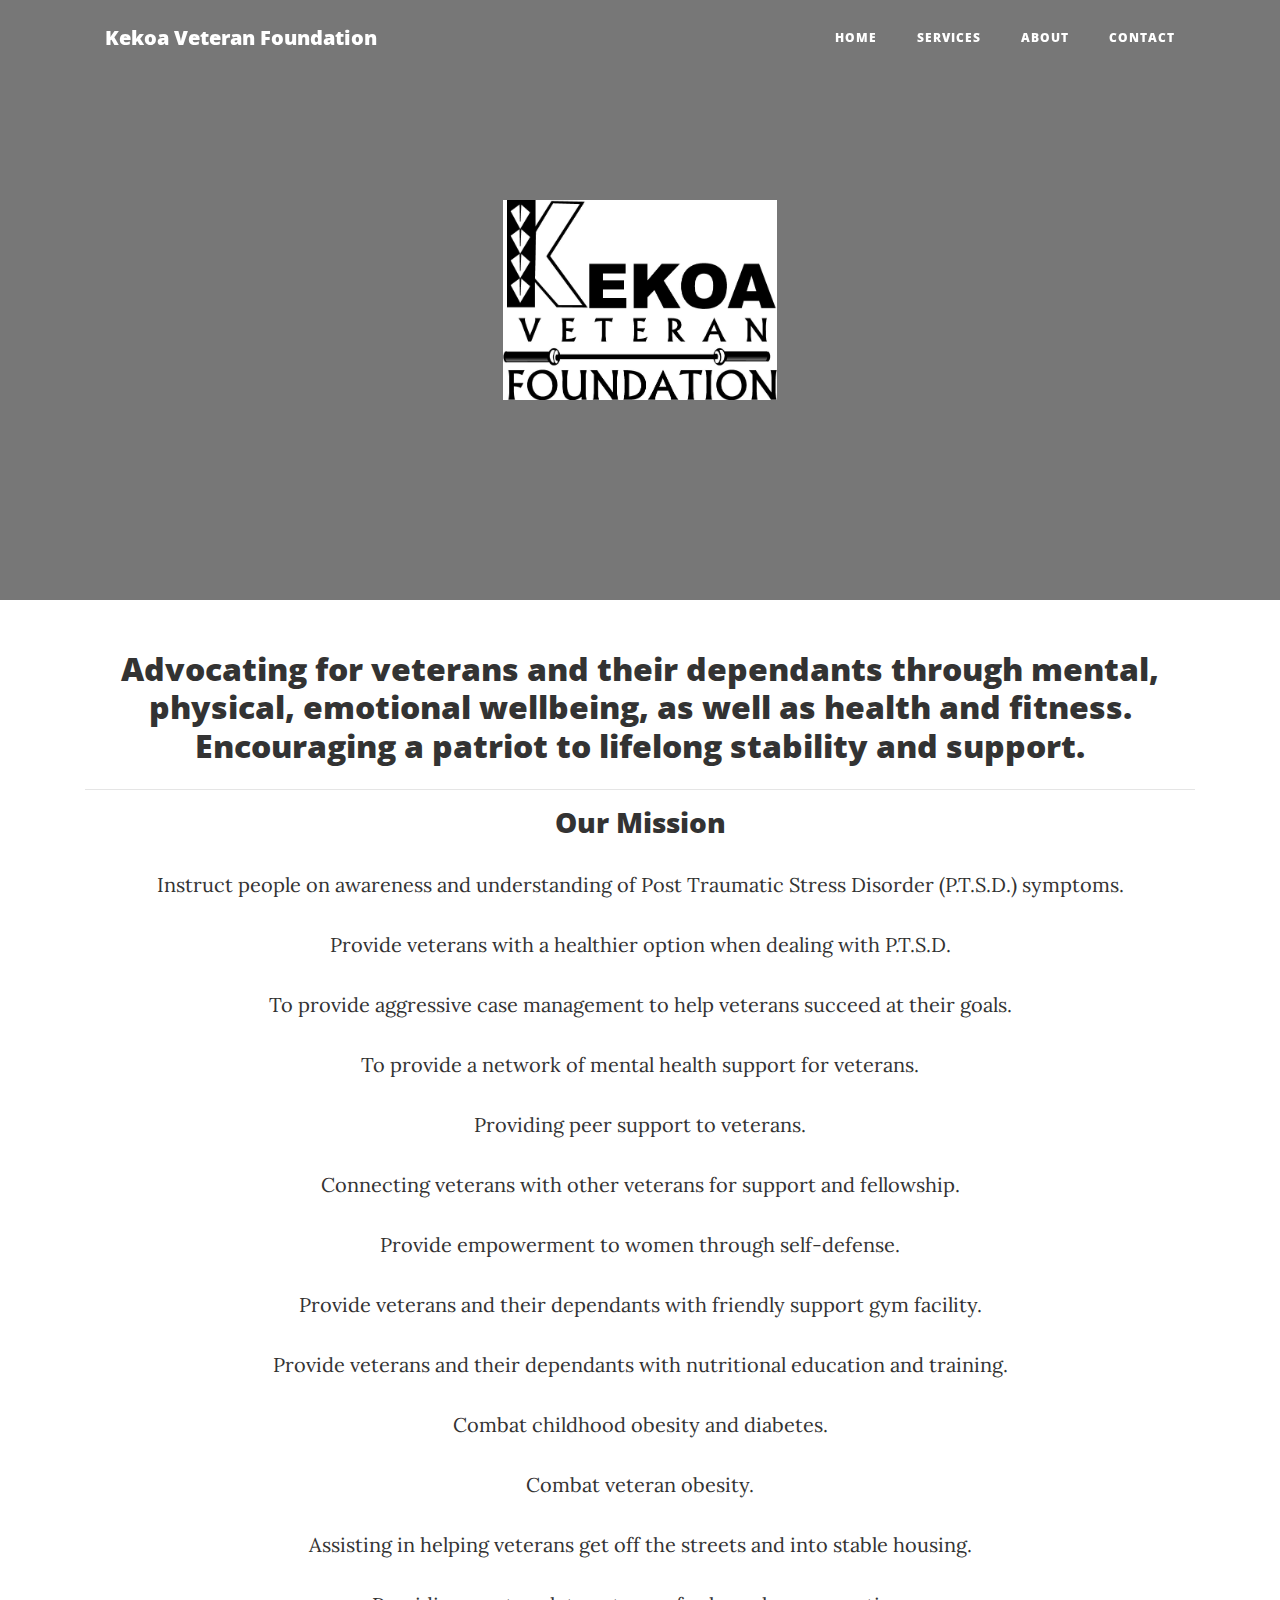
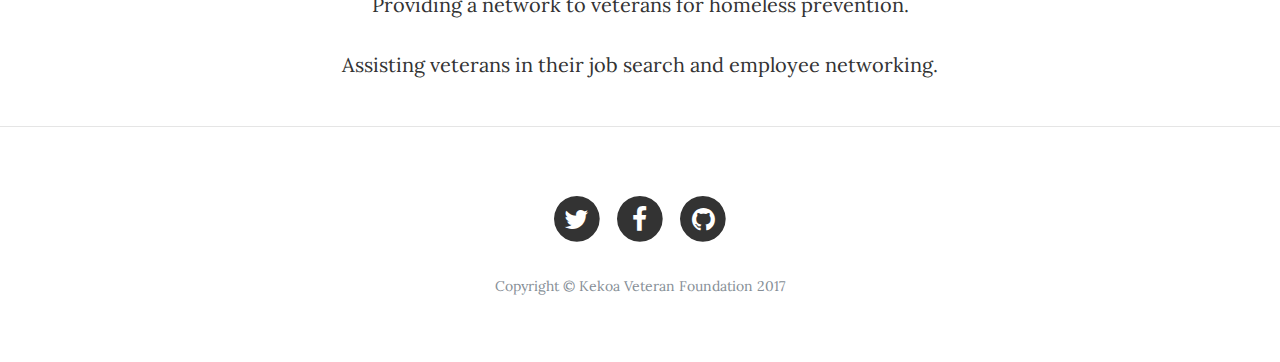
<file: index.html>
<!DOCTYPE html>
<html lang="en">

<head>

  <meta charset="utf-8">
  <meta name="viewport" content="width=device-width, initial-scale=1, shrink-to-fit=no">
  <meta name="description" content="">
  <meta name="author" content="">

  <title>Kekoa Veteran Foundation</title>

  <!-- Bootstrap core CSS -->
  <link href="vendor/bootstrap/css/bootstrap.min.css" rel="stylesheet">

  <!-- Custom fonts for this template -->
  <link href="vendor/font-awesome/css/font-awesome.min.css" rel="stylesheet" type="text/css">
  <link href='https://fonts.googleapis.com/css?family=Lora:400,700,400italic,700italic' rel='stylesheet' type='text/css'>
  <link href='https://fonts.googleapis.com/css?family=Open+Sans:300italic,400italic,600italic,700italic,800italic,400,300,600,700,800'
    rel='stylesheet' type='text/css'>

  <!-- Custom styles for this template -->
  <link href="css/clean-blog.min.css" rel="stylesheet">

</head>

<body>

  <!-- Navigation -->
  <nav class="navbar navbar-expand-lg navbar-light fixed-top" id="mainNav">
    <div class="container">
      <a class="navbar-brand" href="index.html">Kekoa Veteran Foundation</a>
      <button class="navbar-toggler navbar-toggler-right" type="button" data-toggle="collapse" data-target="#navbarResponsive"
        aria-controls="navbarResponsive" aria-expanded="false" aria-label="Toggle navigation">
          Menu
          <i class="fa fa-bars"></i>
        </button>
      <div class="collapse navbar-collapse" id="navbarResponsive">
        <ul class="navbar-nav ml-auto">
          <li class="nav-item">
            <a class="nav-link" href="index.html">Home</a>
          </li>
          <li class="nav-item">
            <a class="nav-link" href="post.html">Services</a>
          </li>
          <li class="nav-item">
            <a class="nav-link" href="about.html">About</a>
          </li>
          <li class="nav-item">
            <a class="nav-link" href="contact.html">Contact</a>
          </li>
        </ul>
      </div>
    </div>
  </nav>

  <!-- Page Header -->
  <header class="masthead" style="background-image: url('https://arc-anglerfish-arc2-prod-mco.s3.amazonaws.com/public/WND5HZRPPFCMNPONNZHKIILB3Y.jpg')">
    <div class="container">
      <div class="row">
        <div class="col-lg-8 col-md-10 mx-auto">
          <div class="site-heading">
            <img src="img/kekoa logo.jpg" height="200px">
            <!-- <h1 style="background-color:rgba(0,0,0,0.5)">KEKOA</h1>
            <span style="background-color:rgba(0,0,0,0.5)" class="subheading">Logo Here</span> -->
          </div>
        </div>
      </div>
    </div>
  </header>

  <!-- Main Content -->
  <div class="container">
    <div class="row">
        <div class="post-preview">
          <h2 class="text-center">
            Advocating for veterans and their dependants through mental, physical, emotional wellbeing, as well as health and fitness.
            Encouraging a patriot to lifelong stability and support.
          </h2>
        </div>
      </div>
      <hr>
      <div class="row">
      <div class="col-lg-12">
        <div class="post-preview text-center">
          <h3>Our Mission</h3>
          <p>Instruct people on awareness and understanding of Post Traumatic Stress Disorder (P.T.S.D.) symptoms.</p>
          <p>Provide veterans with a healthier option when dealing with P.T.S.D.</p>
          <p>To provide aggressive case management to help veterans succeed at their goals.</p>
          <p>To provide a network of mental health support for veterans.</p>
          <p>Providing peer support to veterans.</p>
          <p>Connecting veterans with other veterans for support and fellowship.</p>
          <p>Provide empowerment to women through self-defense.</p>
          <p>Provide veterans and their dependants with friendly support gym facility.</p>
          <p>Provide veterans and their dependants with nutritional education and training.</p>
          <p>Combat childhood obesity and diabetes.</p>
          <p>Combat veteran obesity.</p>
          <p>Assisting in helping veterans get off the streets and into stable housing.</p>
          <p>Providing a network to veterans for homeless prevention.</p>
          <p>Assisting veterans in their job search and employee networking.</p>
        </div>
      </div>
    </div>
  </div>

  <hr>

  <!-- Footer -->
  <footer>
    <div class="container">
      <div class="row">
        <div class="col-lg-8 col-md-10 mx-auto">
          <ul class="list-inline text-center">
            <li class="list-inline-item">
              <a href="#">
                  <span class="fa-stack fa-lg">
                    <i class="fa fa-circle fa-stack-2x"></i>
                    <i class="fa fa-twitter fa-stack-1x fa-inverse"></i>
                  </span>
                </a>
            </li>
            <li class="list-inline-item">
              <a href="#">
                  <span class="fa-stack fa-lg">
                    <i class="fa fa-circle fa-stack-2x"></i>
                    <i class="fa fa-facebook fa-stack-1x fa-inverse"></i>
                  </span>
                </a>
            </li>
            <li class="list-inline-item">
              <a href="#">
                  <span class="fa-stack fa-lg">
                    <i class="fa fa-circle fa-stack-2x"></i>
                    <i class="fa fa-github fa-stack-1x fa-inverse"></i>
                  </span>
                </a>
            </li>
          </ul>
          <p class="copyright text-muted">Copyright &copy; Kekoa Veteran Foundation 2017</p>
        </div>
      </div>
    </div>
  </footer>

  <!-- Bootstrap core JavaScript -->
  <script src="vendor/jquery/jquery.min.js"></script>
  <script src="vendor/bootstrap/js/bootstrap.bundle.min.js"></script>

  <!-- Custom scripts for this template -->
  <script src="js/clean-blog.min.js"></script>

</body>

</html>
</file>
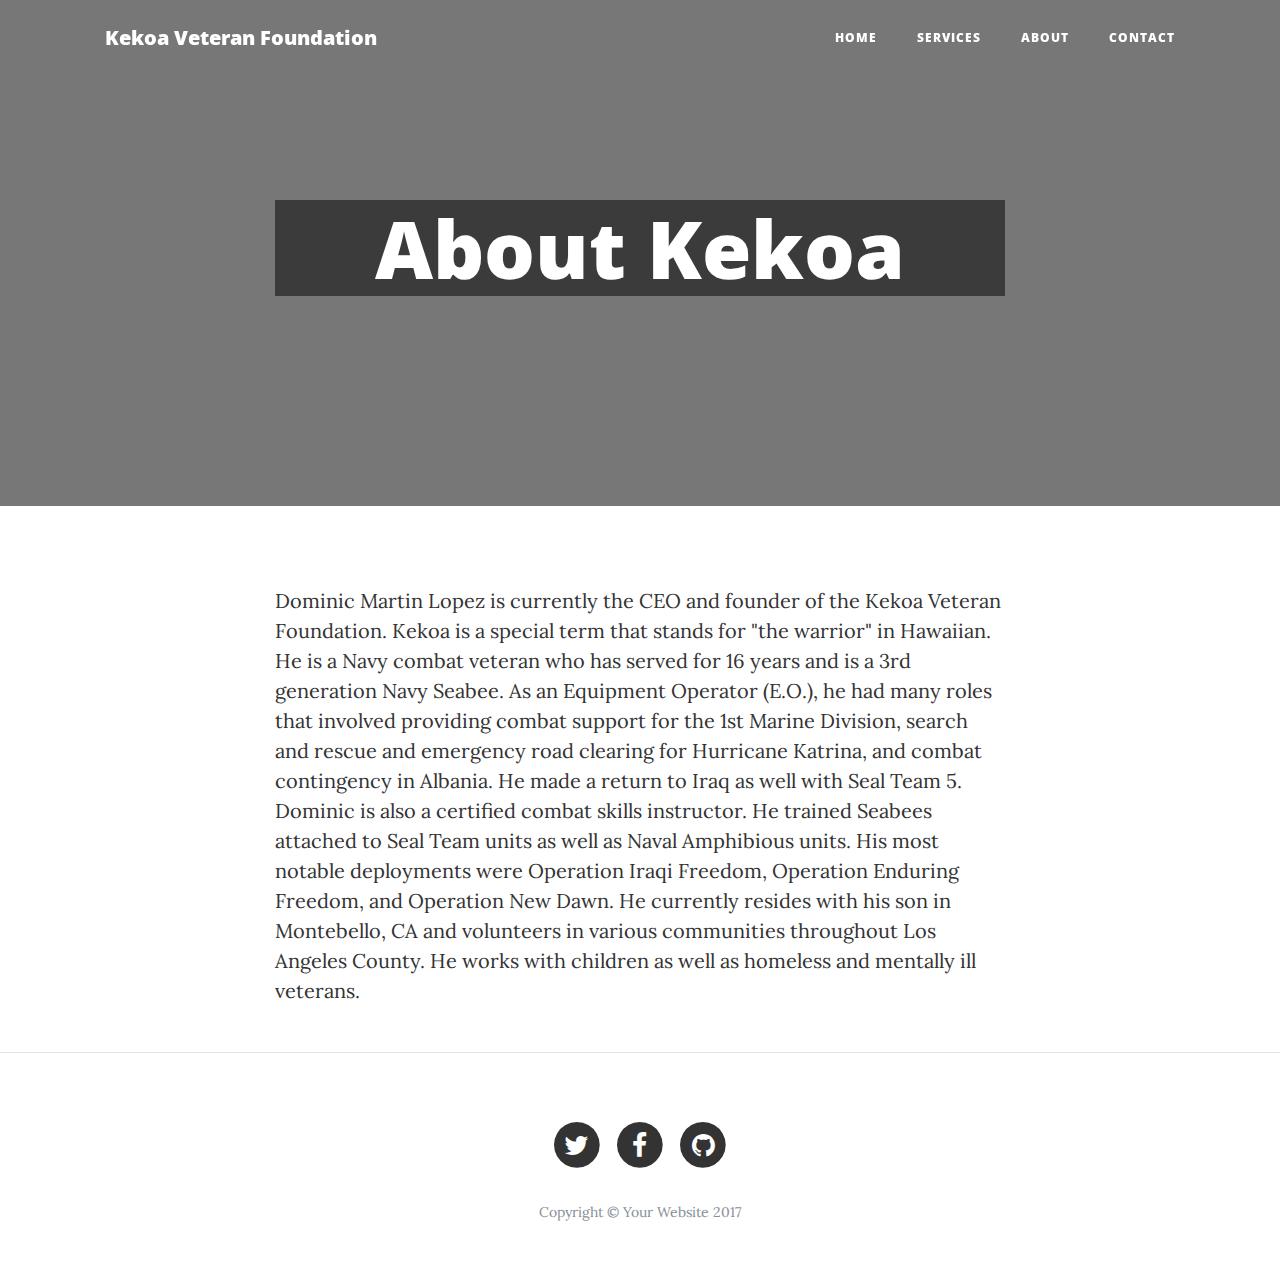
<file: about.html>
<!DOCTYPE html>
<html lang="en">

<head>

  <meta charset="utf-8">
  <meta name="viewport" content="width=device-width, initial-scale=1, shrink-to-fit=no">
  <meta name="description" content="">
  <meta name="author" content="">

  <title>About | Kekoa Foundation</title>

  <!-- Bootstrap core CSS -->
  <link href="vendor/bootstrap/css/bootstrap.min.css" rel="stylesheet">

  <!-- Custom fonts for this template -->
  <link href="vendor/font-awesome/css/font-awesome.min.css" rel="stylesheet" type="text/css">
  <link href='https://fonts.googleapis.com/css?family=Lora:400,700,400italic,700italic' rel='stylesheet' type='text/css'>
  <link href='https://fonts.googleapis.com/css?family=Open+Sans:300italic,400italic,600italic,700italic,800italic,400,300,600,700,800'
    rel='stylesheet' type='text/css'>

  <!-- Custom styles for this template -->
  <link href="css/clean-blog.min.css" rel="stylesheet">

</head>

<body>

  <!-- Navigation -->
  <nav class="navbar navbar-expand-lg navbar-light fixed-top" id="mainNav">
    <div class="container">
      <a class="navbar-brand" href="index.html">Kekoa Veteran Foundation</a>
      <button class="navbar-toggler navbar-toggler-right" type="button" data-toggle="collapse" data-target="#navbarResponsive"
        aria-controls="navbarResponsive" aria-expanded="false" aria-label="Toggle navigation">
          Menu
          <i class="fa fa-bars"></i>
        </button>
      <div class="collapse navbar-collapse" id="navbarResponsive">
        <ul class="navbar-nav ml-auto">
          <li class="nav-item">
            <a class="nav-link" href="index.html">Home</a>
          </li>
          <li class="nav-item">
              <a class="nav-link" href="post.html">Services</a>
            </li>
          <li class="nav-item">
            <a class="nav-link" href="about.html">About</a>
          </li>
          <li class="nav-item">
            <a class="nav-link" href="contact.html">Contact</a>
          </li>
        </ul>
      </div>
    </div>
  </nav>

  <!-- Page Header -->
  <header class="masthead" style="background-image: url('https://www.nationaljournal.com/media/media/2014/05/16/50318029-Cover.JPG')">
    <div class="container">
      <div class="row">
        <div class="col-lg-8 col-md-10 mx-auto">
          <div class="page-heading">
            <h1 style="background-color:rgba(0,0,0,0.5)">About Kekoa</h1>
            <span class="subheading"></span>
          </div>
        </div>
      </div>
    </div>
  </header>

  <!-- Main Content -->
  <div class="container">
    <div class="row">
      <div class="col-lg-8 col-md-10 mx-auto">
        <p>Dominic Martin Lopez is currently the CEO and founder of the Kekoa Veteran Foundation. Kekoa is a special term that
          stands for "the warrior" in Hawaiian. He is a Navy combat veteran who has served for 16 years and is a 3rd generation
          Navy Seabee. As an Equipment Operator (E.O.), he had many roles that involved providing combat support for the
          1st Marine Division, search and rescue and emergency road clearing for Hurricane Katrina, and combat contingency
          in Albania. He made a return to Iraq as well with Seal Team 5. Dominic is also a certified combat skills instructor.
          He trained Seabees attached to Seal Team units as well as Naval Amphibious units. His most notable deployments
          were Operation Iraqi Freedom, Operation Enduring Freedom, and Operation New Dawn. He currently resides with his
          son in Montebello, CA and volunteers in various communities throughout Los Angeles County. He works with children
          as well as homeless and mentally ill veterans.</p>
      </div>
    </div>
  </div>

  <hr>

  <!-- Footer -->
  <footer>
    <div class="container">
      <div class="row">
        <div class="col-lg-8 col-md-10 mx-auto">
          <ul class="list-inline text-center">
            <li class="list-inline-item">
              <a href="#">
                  <span class="fa-stack fa-lg">
                    <i class="fa fa-circle fa-stack-2x"></i>
                    <i class="fa fa-twitter fa-stack-1x fa-inverse"></i>
                  </span>
                </a>
            </li>
            <li class="list-inline-item">
              <a href="#">
                  <span class="fa-stack fa-lg">
                    <i class="fa fa-circle fa-stack-2x"></i>
                    <i class="fa fa-facebook fa-stack-1x fa-inverse"></i>
                  </span>
                </a>
            </li>
            <li class="list-inline-item">
              <a href="#">
                  <span class="fa-stack fa-lg">
                    <i class="fa fa-circle fa-stack-2x"></i>
                    <i class="fa fa-github fa-stack-1x fa-inverse"></i>
                  </span>
                </a>
            </li>
          </ul>
          <p class="copyright text-muted">Copyright &copy; Your Website 2017</p>
        </div>
      </div>
    </div>
  </footer>

  <!-- Bootstrap core JavaScript -->
  <script src="vendor/jquery/jquery.min.js"></script>
  <script src="vendor/bootstrap/js/bootstrap.bundle.min.js"></script>

  <!-- Custom scripts for this template -->
  <script src="js/clean-blog.min.js"></script>

</body>

</html>
</file>
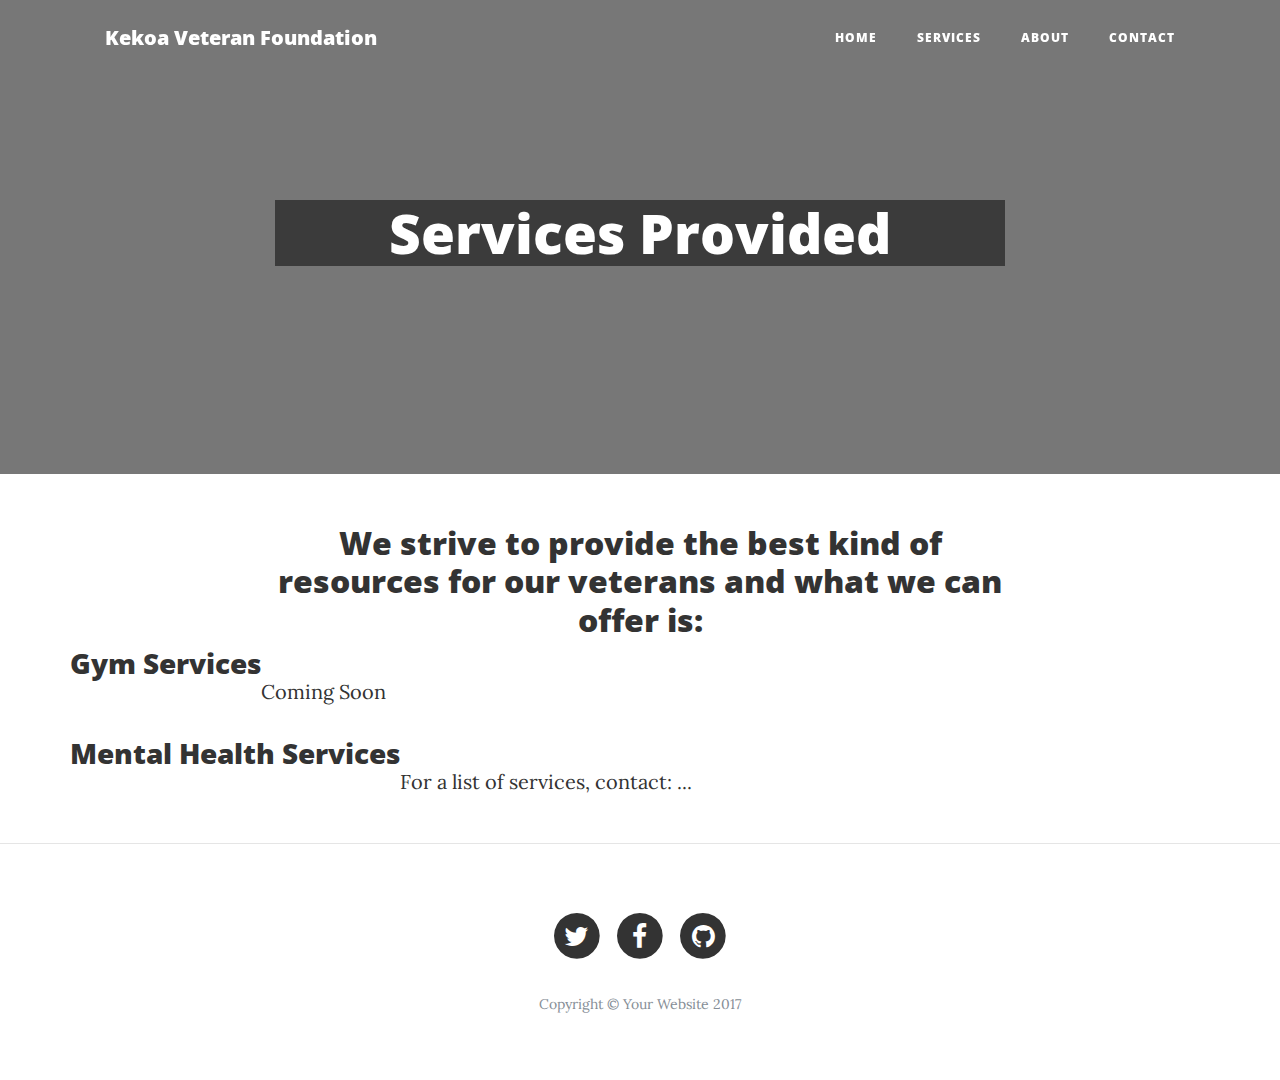
<file: post.html>
<!DOCTYPE html>
<html lang="en">

  <head>

    <meta charset="utf-8">
    <meta name="viewport" content="width=device-width, initial-scale=1, shrink-to-fit=no">
    <meta name="description" content="">
    <meta name="author" content="">

    <title>Services | Kekoa Foundation</title>

    <!-- Bootstrap core CSS -->
    <link href="vendor/bootstrap/css/bootstrap.min.css" rel="stylesheet">

    <!-- Custom fonts for this template -->
    <link href="vendor/font-awesome/css/font-awesome.min.css" rel="stylesheet" type="text/css">
    <link href='https://fonts.googleapis.com/css?family=Lora:400,700,400italic,700italic' rel='stylesheet' type='text/css'>
    <link href='https://fonts.googleapis.com/css?family=Open+Sans:300italic,400italic,600italic,700italic,800italic,400,300,600,700,800' rel='stylesheet' type='text/css'>

    <!-- Custom styles for this template -->
    <link href="css/clean-blog.min.css" rel="stylesheet">

  </head>

  <body>

    <!-- Navigation -->
    <nav class="navbar navbar-expand-lg navbar-light fixed-top" id="mainNav">
      <div class="container">
        <a class="navbar-brand" href="index.html">Kekoa Veteran Foundation</a>
        <button class="navbar-toggler navbar-toggler-right" type="button" data-toggle="collapse" data-target="#navbarResponsive" aria-controls="navbarResponsive" aria-expanded="false" aria-label="Toggle navigation">
          Menu
          <i class="fa fa-bars"></i>
        </button>
        <div class="collapse navbar-collapse" id="navbarResponsive">
          <ul class="navbar-nav ml-auto">
            <li class="nav-item">
              <a class="nav-link" href="index.html">Home</a>
            </li>
            <li class="nav-item">
                <a class="nav-link" href="post.html">Services</a>
              </li>
            <li class="nav-item">
              <a class="nav-link" href="about.html">About</a>
            </li>
            <li class="nav-item">
              <a class="nav-link" href="contact.html">Contact</a>
            </li>
          </ul>
        </div>
      </div>
    </nav>

    <!-- Page Header -->
    <header class="masthead" style="background-image: url('http://img.thedailybeast.com/image/upload/v1492180724/cheats/2015/06/08/female-vets-suicide-rate-6x-higher/150608-soilder-suicide-cheat_gdek8n.jpg')">
      <div class="container">
        <div class="row">
          <div class="col-lg-8 col-md-10 mx-auto">
            <div class="post-heading">
              <h1 align="center" style="background-color:rgba(0,0,0,0.5)">Services Provided</h1>
            </div>
          </div>
        </div>
      </div>
    </header>

    <!-- Post Content -->
    <article>
      <div class="container">
        <div class="row">
          <div class="col-lg-8 col-md-10 mx-auto">
           <h2 align="center">We strive to provide the best kind of resources for our veterans and what we can offer is:</h2>
          </div>
        </div>
        <div class="row">
          <h3>Gym Services</h3>
          <p>Coming Soon</p>
        </div>
        <div class="row">
          <h3>Mental Health Services</h3>
          <p>For a list of services, contact: ...</p>
        </div>
      </div>
    </article>

    <hr>

    <!-- Footer -->
    <footer>
      <div class="container">
        <div class="row">
          <div class="col-lg-8 col-md-10 mx-auto">
            <ul class="list-inline text-center">
              <li class="list-inline-item">
                <a href="#">
                  <span class="fa-stack fa-lg">
                    <i class="fa fa-circle fa-stack-2x"></i>
                    <i class="fa fa-twitter fa-stack-1x fa-inverse"></i>
                  </span>
                </a>
              </li>
              <li class="list-inline-item">
                <a href="#">
                  <span class="fa-stack fa-lg">
                    <i class="fa fa-circle fa-stack-2x"></i>
                    <i class="fa fa-facebook fa-stack-1x fa-inverse"></i>
                  </span>
                </a>
              </li>
              <li class="list-inline-item">
                <a href="#">
                  <span class="fa-stack fa-lg">
                    <i class="fa fa-circle fa-stack-2x"></i>
                    <i class="fa fa-github fa-stack-1x fa-inverse"></i>
                  </span>
                </a>
              </li>
            </ul>
            <p class="copyright text-muted">Copyright &copy; Your Website 2017</p>
          </div>
        </div>
      </div>
    </footer>

    <!-- Bootstrap core JavaScript -->
    <script src="vendor/jquery/jquery.min.js"></script>
    <script src="vendor/bootstrap/js/bootstrap.bundle.min.js"></script>

    <!-- Custom scripts for this template -->
    <script src="js/clean-blog.min.js"></script>

  </body>

</html>
</file>
<file: css/clean-blog.min.css>
/*!
 * Start Bootstrap - Clean Blog v4.0.0-beta.2 (https://startbootstrap.com/template-overviews/clean-blog)
 * Copyright 2013-2017 Start Bootstrap
 * Licensed under MIT (https://github.com/BlackrockDigital/startbootstrap-clean-blog/blob/master/LICENSE)
 */body{font-size:20px;color:#333;font-family:Lora,'Times New Roman',serif}p{line-height:1.5;margin:30px 0}p a{text-decoration:underline}h1,h2,h3,h4,h5,h6{font-weight:800;font-family:'Open Sans','Helvetica Neue',Helvetica,Arial,sans-serif}a{color:#333;-webkit-transition:all .2s;-moz-transition:all .2s;transition:all .2s}a:focus,a:hover{color:#0085a1}a img:focus,a img:hover{cursor:zoom-in}blockquote{font-style:italic;color:#777}.section-heading{font-size:36px;font-weight:700;margin-top:60px}.caption{font-size:14px;font-style:italic;display:block;margin:0;padding:10px;text-align:center;border-bottom-right-radius:5px;border-bottom-left-radius:5px}::-moz-selection{color:#fff;background:#0085a1;text-shadow:none}::selection{color:#fff;background:#0085a1;text-shadow:none}img::selection{color:#fff;background:0 0}img::-moz-selection{color:#fff;background:0 0}body{-webkit-tap-highlight-color:#0085a1}#mainNav{position:absolute;border-bottom:1px solid #eee;background-color:#fff;font-family:'Open Sans','Helvetica Neue',Helvetica,Arial,sans-serif}#mainNav .navbar-brand{font-weight:800;color:#777}#mainNav .navbar-toggler{font-size:12px;font-weight:800;padding:13px;text-transform:uppercase;color:#777}#mainNav .navbar-nav>li.nav-item>a{font-size:12px;font-weight:800;letter-spacing:1px;text-transform:uppercase}@media only screen and (min-width:992px){#mainNav{border-bottom:1px solid transparent;background:0 0}#mainNav .navbar-brand{padding:15px 20px;color:#fff}#mainNav .navbar-brand:focus,#mainNav .navbar-brand:hover{color:rgba(255,255,255,.8)}#mainNav .navbar-nav>li.nav-item>a{padding:15px 20px;color:#fff}#mainNav .navbar-nav>li.nav-item>a:focus,#mainNav .navbar-nav>li.nav-item>a:hover{color:rgba(255,255,255,.8)}}@media only screen and (min-width:1170px){#mainNav{-webkit-transition:background-color .2s;-moz-transition:background-color .2s;transition:background-color .2s;-webkit-transform:translate3d(0,0,0);-moz-transform:translate3d(0,0,0);-ms-transform:translate3d(0,0,0);-o-transform:translate3d(0,0,0);transform:translate3d(0,0,0);-webkit-backface-visibility:hidden}#mainNav.is-fixed{position:fixed;top:-77px;-webkit-transition:-webkit-transform .2s;-moz-transition:-moz-transform .2s;transition:transform .2s;border-bottom:1px solid #fff;background-color:rgba(255,255,255,.9)}#mainNav.is-fixed .navbar-brand{color:#333}#mainNav.is-fixed .navbar-brand:focus,#mainNav.is-fixed .navbar-brand:hover{color:#0085a1}#mainNav.is-fixed .navbar-nav>li.nav-item>a{color:#333}#mainNav.is-fixed .navbar-nav>li.nav-item>a:focus,#mainNav.is-fixed .navbar-nav>li.nav-item>a:hover{color:#0085a1}#mainNav.is-visible{-webkit-transform:translate3d(0,100%,0);-moz-transform:translate3d(0,100%,0);-ms-transform:translate3d(0,100%,0);-o-transform:translate3d(0,100%,0);transform:translate3d(0,100%,0)}}header.masthead{margin-bottom:50px;background:no-repeat center center;background-color:#777;background-attachment:scroll;-webkit-background-size:cover;-moz-background-size:cover;-o-background-size:cover;background-size:cover}header.masthead .page-heading,header.masthead .post-heading,header.masthead .site-heading{padding:200px 0 150px;color:#fff}@media only screen and (min-width:768px){header.masthead .page-heading,header.masthead .post-heading,header.masthead .site-heading{padding:200px 0}}header.masthead .page-heading,header.masthead .site-heading{text-align:center}header.masthead .page-heading h1,header.masthead .site-heading h1{font-size:50px;margin-top:0}header.masthead .page-heading .subheading,header.masthead .site-heading .subheading{font-size:24px;font-weight:300;line-height:1.1;display:block;margin:10px 0 0;font-family:'Open Sans','Helvetica Neue',Helvetica,Arial,sans-serif}@media only screen and (min-width:768px){header.masthead .page-heading h1,header.masthead .site-heading h1{font-size:80px}}header.masthead .post-heading h1{font-size:35px}header.masthead .post-heading .meta,header.masthead .post-heading .subheading{line-height:1.1;display:block}header.masthead .post-heading .subheading{font-size:24px;font-weight:600;margin:10px 0 30px;font-family:'Open Sans','Helvetica Neue',Helvetica,Arial,sans-serif}header.masthead .post-heading .meta{font-size:20px;font-weight:300;font-style:italic;font-family:Lora,'Times New Roman',serif}header.masthead .post-heading .meta a{color:#fff}@media only screen and (min-width:768px){header.masthead .post-heading h1{font-size:55px}header.masthead .post-heading .subheading{font-size:30px}}.post-preview>a{color:#333}.post-preview>a:focus,.post-preview>a:hover{text-decoration:none;color:#0085a1}.post-preview>a>.post-title{font-size:30px;margin-top:30px;margin-bottom:10px}.post-preview>a>.post-subtitle{font-weight:300;margin:0 0 10px}.post-preview>.post-meta{font-size:18px;font-style:italic;margin-top:0;color:#777}.post-preview>.post-meta>a{text-decoration:none;color:#333}.post-preview>.post-meta>a:focus,.post-preview>.post-meta>a:hover{text-decoration:underline;color:#0085a1}@media only screen and (min-width:768px){.post-preview>a>.post-title{font-size:36px}}.floating-label-form-group{font-size:14px;position:relative;margin-bottom:0;padding-bottom:.5em;border-bottom:1px solid #eee}.floating-label-form-group input,.floating-label-form-group textarea{font-size:1.5em;position:relative;z-index:1;padding:0;resize:none;border:none;border-radius:0;background:0 0;box-shadow:none!important;font-family:Lora,'Times New Roman',serif}.floating-label-form-group input::-webkit-input-placeholder,.floating-label-form-group textarea::-webkit-input-placeholder{color:#777;font-family:Lora,'Times New Roman',serif}.floating-label-form-group label{font-size:.85em;line-height:1.764705882em;position:relative;z-index:0;top:2em;display:block;margin:0;-webkit-transition:top .3s ease,opacity .3s ease;-moz-transition:top .3s ease,opacity .3s ease;-ms-transition:top .3s ease,opacity .3s ease;transition:top .3s ease,opacity .3s ease;vertical-align:middle;vertical-align:baseline;opacity:0}.floating-label-form-group .help-block{margin:15px 0}.floating-label-form-group-with-value label{top:0;opacity:1}.floating-label-form-group-with-focus label{color:#0085a1}form .form-group:first-child .floating-label-form-group{border-top:1px solid #eee}footer{padding:50px 0 65px}footer .list-inline{margin:0;padding:0}footer .copyright{font-size:14px;margin-bottom:0;text-align:center}.btn{font-size:14px;font-weight:800;padding:15px 25px;letter-spacing:1px;text-transform:uppercase;border-radius:0;font-family:'Open Sans','Helvetica Neue',Helvetica,Arial,sans-serif}.btn-primary{color:#fff;border-color:#0085a1;background-color:#0085a1}.btn-primary.focus,.btn-primary:focus{color:#fff;border-color:#001c22;background-color:#005b6e}.btn-primary:hover{color:#fff;border-color:#005264;background-color:#005b6e}.btn-primary.active,.btn-primary:active,.open>.btn-primary.dropdown-toggle{color:#fff;border-color:#005264;background-color:#005b6e}.btn-primary.active.focus,.btn-primary.active:focus,.btn-primary.active:hover,.btn-primary:active.focus,.btn-primary:active:focus,.btn-primary:active:hover,.open>.btn-primary.dropdown-toggle.focus,.open>.btn-primary.dropdown-toggle:focus,.open>.btn-primary.dropdown-toggle:hover{color:#fff;border-color:#001c22;background-color:#003d4a}.btn-primary.active,.btn-primary:active,.open>.btn-primary.dropdown-toggle{background-image:none}.btn-primary.disabled.focus,.btn-primary.disabled:focus,.btn-primary.disabled:hover,.btn-primary[disabled].focus,.btn-primary[disabled]:focus,.btn-primary[disabled]:hover,fieldset[disabled] .btn-primary.focus,fieldset[disabled] .btn-primary:focus,fieldset[disabled] .btn-primary:hover{border-color:#0085a1;background-color:#0085a1}.btn-primary .badge{color:#0085a1;background-color:#fff}.btn-lg{font-size:16px;padding:25px 35px}.btn-default:focus,.btn-default:hover{color:#fff;border:1px solid #0085a1;background-color:#0085a1}
</file>
